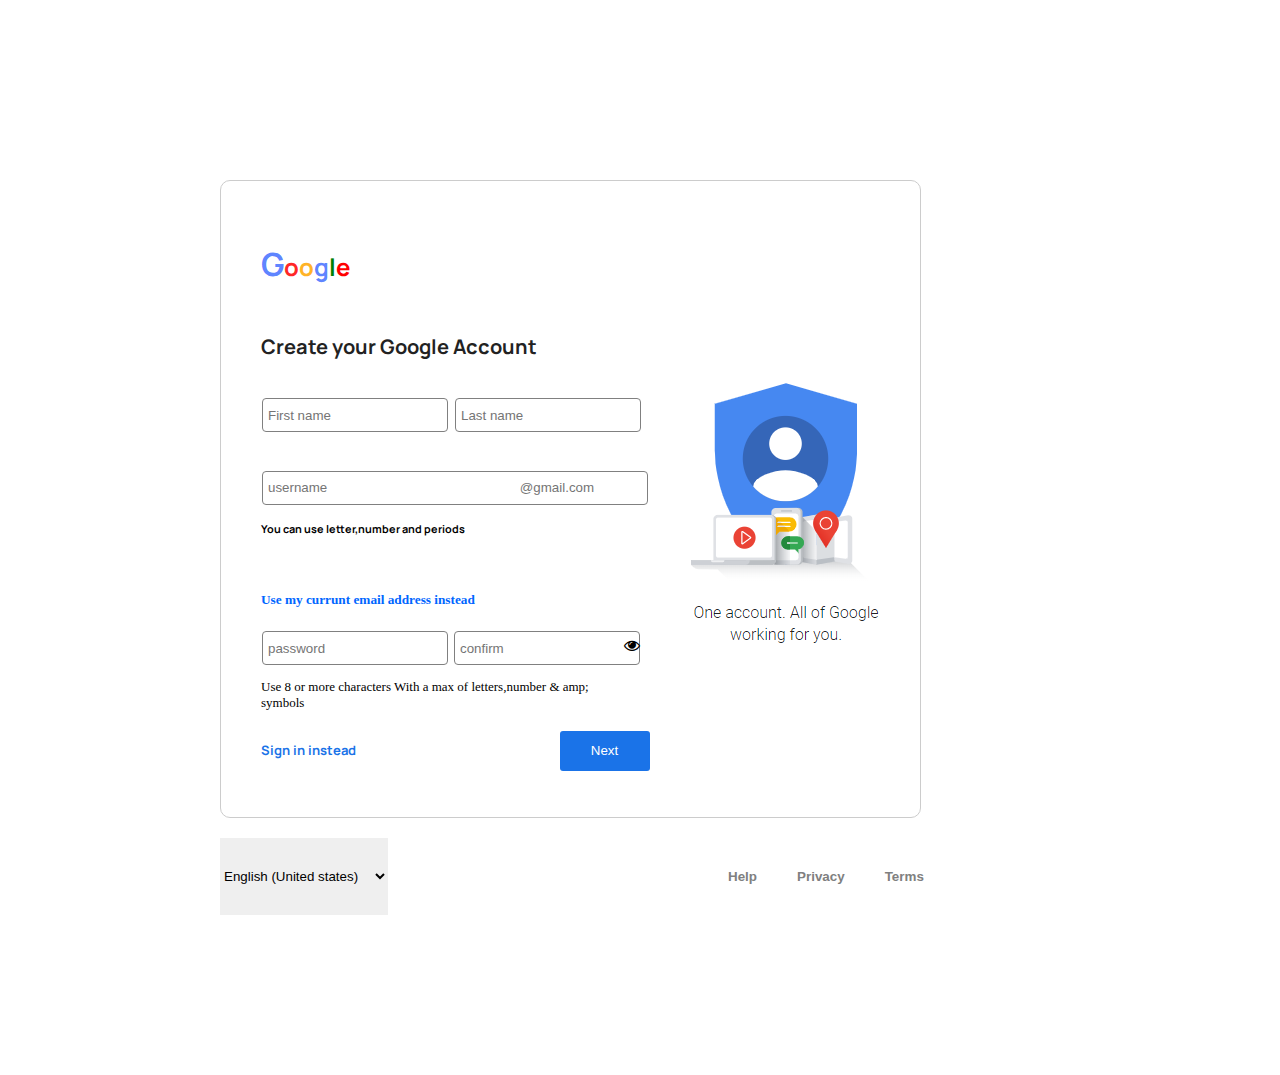
<file: index.html>
<!DOCTYPE html>
<html lang="en">
<head>
    <meta charset="UTF-8">
    <meta name="viewport" content="width=device-width, initial-scale=1.0">
    <title>Create Google page</title>
    <link href="https://fonts.googleapis.com/css2?family=Dancing+Script:wght@400;681&family=Manrope&family=Public+Sans&display=swap" rel="stylesheet">
   
    <link href="https://stackpath.bootstrapcdn.com/font-awesome/4.7.0/css/font-awesome.min.css" rel="stylesheet">
    <link rel="stylesheet" href="style.css">
        
</head>
<body>
    <ul>
        <section>
        
                <div class="driver">
        
            <form action="SUMBMITION.HTML">

                <h1 style="color:rgba(0, 60, 255,0.651) ;">G</h1><h2 style="color:rgba(255, 0, 0, 0.856) ;">o</h2><h2 style="color:rgba(255, 166, 0, 0.842);">o</h2><h2 style="color:rgba(0, 60, 255, 0.651) ;">g</h2><h2 style="color:green ;">l</h2><h2 style="color:red;">e</h2><br><h2 style="color: #222;"> <small>Create your Google Account</small>
            <br> <br>
            
               
             <input name="firstname" type="text" placeholder="First name" maxlength="15" required  >
                 
                 
            <input name="Lastname" type="text" placeholder="Last name"; required>
    
                <br><br>
                
             <input type="email" placeholder="username                                                    @gmail.com" size="45" required>
             
             <p>
                 <small>You can use letter,number and periods</small>
                </p>
             <h5>
                 Use my currunt email address instead</h5>
            
                 <div class="input-group-append">
                    <div class="input-group-text"><i class="fa fa-eye"></i></div>
                </div>         
<input type="password" class="form-control" data-toggle="password" placeholder="password" required minlength=" 8 ">

<input type="password" placeholder="confirm"  required>

            
                
               
               <p>Use 8 or more characters With a max of letters,number & amp; <br> symbols</p>
               <h4>Sign in instead</h4>
               <input class="button" type="submit" value="Next"></div>
            </form> 
            </div> 
        <div id="imgdiv"class="driver" >
            <img src="i.PNG">
        </div>
        
    </section>
    <div class="end" >
<select class="option">
    <option>English (United states)</option>
    <option>English (United America)</option>
    <option>English (U.A.E)</option>
    <option>Urdu (PAKISTAN)</option>

</select>
<div class="a1">
    <h6>Help</h6>
</div>
<div class="a2">
    <h6>Privacy</h6>
</div>
    <div class="a3">
        <h6>Terms</h6>
        </div>


</div>
</ul>
</body>
</html>
</file>
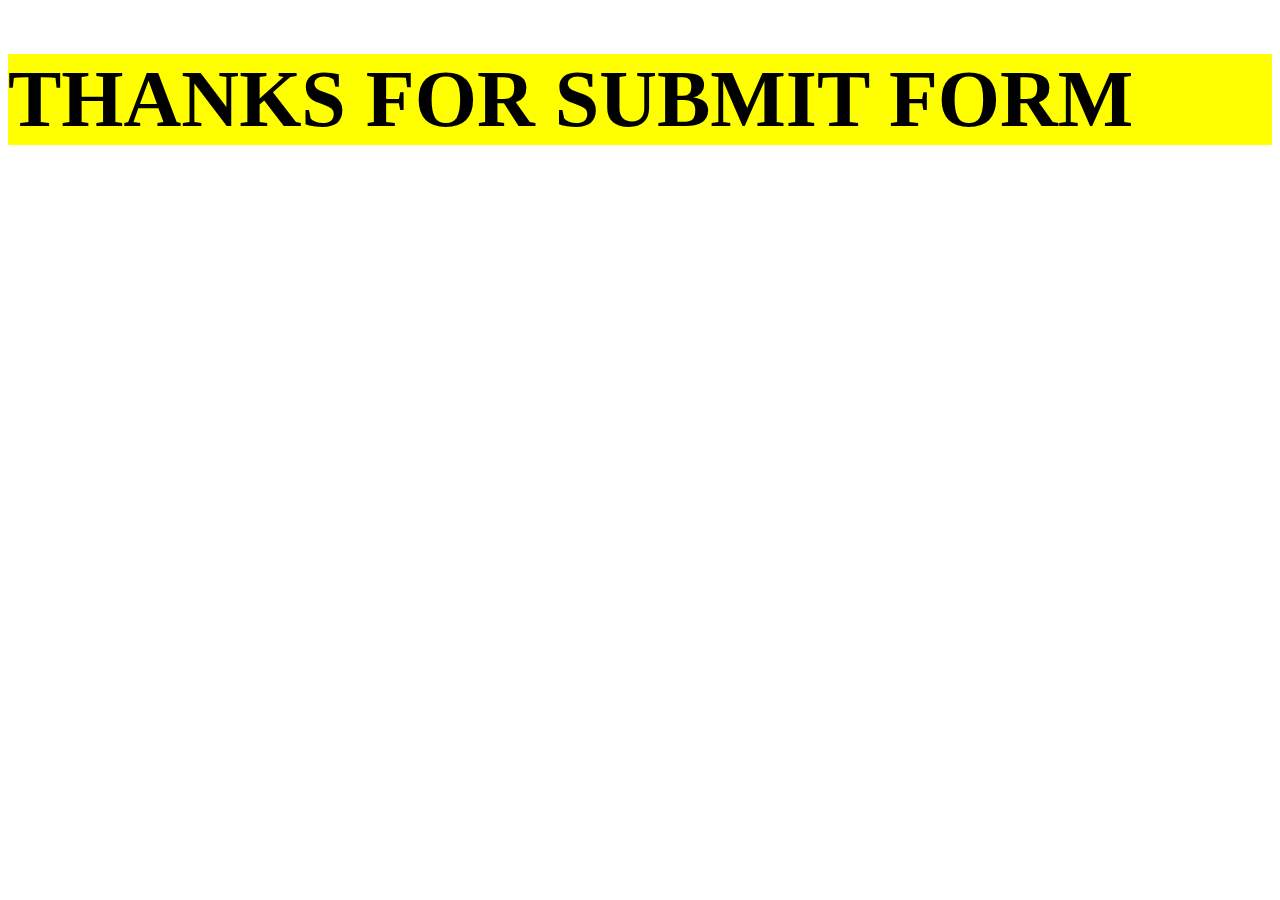
<file: index2.html>
<!DOCTYPE html>
<html lang="en">
<head>
    <meta charset="UTF-8">
    <meta name="viewport" content="width=device-width, initial-scale=1.0">
    <title>Document</title>
</head>
<body>
    <H1 style="font-size: 5EM;background-color: yellow;color: black;">THANKS FOR SUBMIT FORM</H1>
</body>
</html>
</file>
<file: style.css>
body{
    margin: 10em;
    padding: 0;

}
    h1,h2{
    display: inline-block;
    font-family: 'Manrope', sans-serif;
   
}

h4{
    display: inline-block;
    font-family: 'Manrope', sans-serif;
    font-size: 13px;
    color:#1a73e8;
}
input{
    height: 30px;
    margin: 1px;
    display: inline-block;
    border :1px  gray solid;
    border-radius: 4px;
    padding-left: 5px;

}
input :hover{
    border-color: red;
}
input:focus{
   outline: none;
}
#imgdiv{
    padding-top: 10em;
    padding-left: 40px;
 
}
.fa{
    position: absolute;
    left: 39em;
    padding-top: 7px;
}
section{
    padding: 40px;
    display: inline-flex;
    margin: 20px;
    border: 1px #ccc solid;
    border-radius: 10px;
    

}
p{
    color: black;
    font-size: 13px;

}
.button{
    margin-left: 15em;
    background-color: #1a73e8;
    color: #fff;
    border: none;
    border-radius: 3px;
    width: 90px;
    height: 40px;
}
h5{
    color: rgb(0, 102, 255);
    font-family: serif;
}

.option{
    display: inline-block;
    margin-top: 0;
    margin-left: 1.5em;
    border: none;
    padding:none;
}
.end{
    display: flex;
    font-size: 20px;
    font-family: sans-serif;
}
.a1{
    
    margin-left: 17em;
    color: gray;
    }
.a2{
    color: gray;
    margin-left: 2em;
}


.a3{
    color: gray;
    margin-left: 2em;
}
</file>
